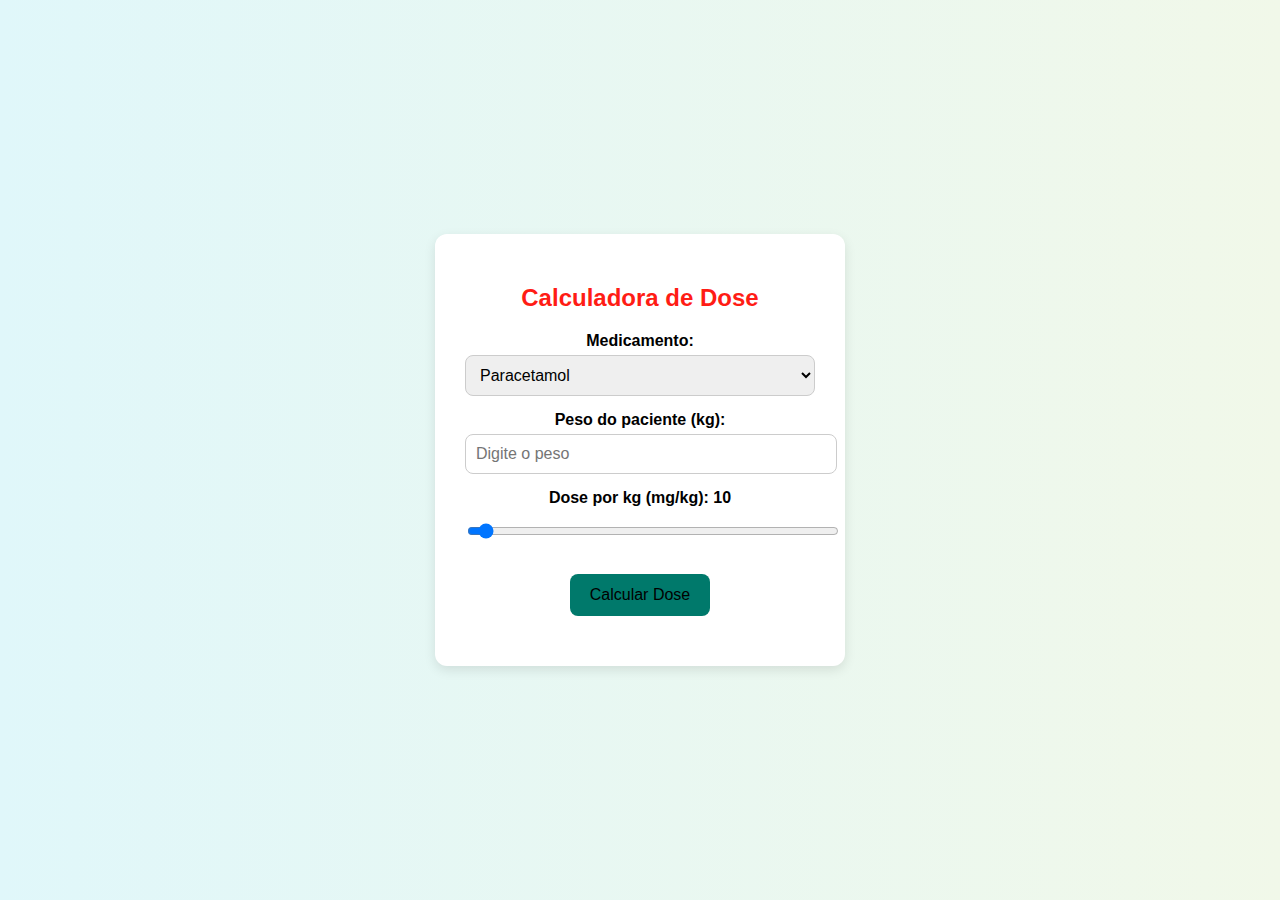
<file: index.html>
<!DOCTYPE html>
<html lang="pt-BR">
<head>
  <meta charset="UTF-8">
  <title>Calculadora de Dose</title>
  <style>
    body {
      font-family: 'Segoe UI', sans-serif;
      background: linear-gradient(to right, #e0f7fa, #f1f8e9);
      display: flex;
      justify-content: center;
      align-items: center;
      height: 100vh;
      margin: 0;
}

.container {
      background-color: #ffffff;
      padding: 30px;
      border-radius: 12px;
      box-shadow: 0 4px 12px rgba(0, 0, 0, 0.1);
      width: 350px;
      text-align: center;
}

    h2 {
      color: #FF1C15FF;
      margin-bottom: 20px;
}

    label {
      display: block;
      margin-top: 15px;
      font-weight: bold;
      color: #30;
}

    select, input {
      width: 100%;
      padding: 10px;
      margin-top: 5px;
      border: 1px solid #ccc;
      border-radius: 8px;
      font-size: 16px;
}

    button {
      margin-top: 20px;
      padding: 12px 20px;
      background-color: #00796b;
      color: black;
      border: none;
      border-radius: 8px;
      font-size: 16px;
      cursor: pointer;
      transition: background-color 0.3s ease;
}

    button:hover {
      background-color: #004d40;
}

    #resultado {
      margin-top: 20px;
      font-size: 18px;
      color: #388e3c;
      font-weight: bold;
}
  </style>
</head>
<body>
<div class="container">
  <h2>Calculadora de Dose</h2>

  <label for="medicamento">Medicamento:</label>
  <select id="medicamento" onchange="atualizarSlider()">
    <option value="paracetamol">Paracetamol</option>
    <option value="ibuprofeno">Ibuprofeno</option>
    <option value="amoxicilina">Amoxicilina</option>
    <option value="gentamicina">gentamicina</option>
      <option value="ceftriaxona">ceftriaxona</option>
      <option value="metronidazol">metronidazol</option>
      <option value="prednisolona">prednisolona</option>
      <option value="ampicillina">ampicillina</option>
      <option value="furosemida">furosemida</option>
  </select>

  <label for="peso">Peso do paciente (kg):</label>
  <input type="number" id="peso" min="1" placeholder="Digite o peso">

  <label for="doseSlider">Dose por kg (mg/kg): <span id="doseValor">10</span></label>
  <input type="range" id="doseSlider" min="10" max="15" value="10" step="0.5">

  <button onclick="calcularDose()">Calcular Dose</button>

  <div id="resultado"></div>
</div>

<script>
  const slider = document.getElementById("doseSlider");
  const doseValor = document.getElementById("doseValor");
  const medicamentoSelect = document.getElementById("medicamento");

  // Dados dos medicamentos
  const medicamentos = {
  paracetamol: {
    nome: "Paracetamol",
    min: 10,
    max: 15,
    posologia: "de 6/6 h",
    doseMaxima: 4000,
    frequencia: "4 vezes ao dia",
    interacoes: ["ibuprofeno"],
    formula: (dose, peso) => dose * peso
},
  ibuprofeno: {
    nome: "Ibuprofeno",
    min: 15,
    max: 20,
    posologia: "de 8/8h",
    doseMaxima: 2400,
    frequencia: "3 vezes ao dia",
    interacoes: ["paracetamol"],
    formula: (dose, peso) => (dose * peso)/3
},
  amoxicilina: {
    nome: "Amoxicilina",
    min: 50,
    max: 100,
    posologia: "de 8/8h ",
    doseMaxima: 3000,
    frequencia: "3 vezes ao dia",
    interacoes: [],
    formula: (dose, peso) => (dose * peso) / 3
},
metronidazol: {
    nome: "Metronidazol",
    min: 40,
    max: 50,
    posologia: "de 8/8h ",
    doseMaxima: 3000,
    frequencia: "3 vezes ao dia",
    interacoes: [],
    formula: (dose, peso) => (dose * peso) / 3
},
ampicillina: {
    nome: "ampicillina",
    min: 100,
    max: 200,
    posologia: "de 6/6 h ",
    doseMaxima: 3000,
    frequencia: "4 vezes ao dia",
    interacoes: [],
    formula: (dose, peso) => (dose * peso) / 4
},
  gentamicina: {
    nome: "Gentamicina",
    min: 3,
    max: 7,
    posologia: "de 12/12 h",
    doseMaxima: 4000,
    frequencia: "3 a 4 vezes ao dia",
    interacoes: ["ibuprofeno"],
    formula: (dose, peso) => (dose * peso) / 2
},
prednisolona: {
    nome: "prednisolona",
    min: 1,
    max: 2,
    posologia: "de 12/12h ",
    doseMaxima: 3000,
    frequencia: "2 vezes ao dia",
    interacoes: [],
    formula: (dose, peso) => (dose * peso) 
},
furosemida: {
    nome: "furosemida",
    min: 2,
    max: 4,
    posologia: "24/24 ",
    doseMaxima: 3000,
    frequencia: "1 vezes ao dia",
    interacoes: [],
    formula: (dose, peso) => (dose * peso)
},
  ceftriaxona: {
    nome: "Ceftriaxona",
    min: 50,
    max: 100,
    posologia: "1x/dia",
    doseMaxima: 2400,
    frequencia: "1",
    interacoes: ["paracetamol"],
    formula: (dose, peso) => (dose * peso) 
}
};
  function atualizarSlider() {
    const medicamento = medicamentoSelect.value;
    const dados = medicamentos[medicamento];

    slider.min = dados.min;
    slider.max = dados.max;
    slider.value = dados.min;
    doseValor.textContent = slider.value;
}

  slider.addEventListener("input", () => {
    doseValor.textContent = slider.value;
});

  function calcularDose() {
  const peso = parseFloat(document.getElementById("peso").value);
  const dosePorKg = parseFloat(slider.value);
  const medicamento = medicamentoSelect.value;
  const dados = medicamentos[medicamento];

  if (isNaN(peso) || peso <= 0) {
    document.getElementById("resultado").innerText = "Insira um peso válido.";
    return;
}

  const doseFinal = dados.formula(dosePorKg, peso);
  const alerta = doseFinal> dados.doseMaxima
? `<span style="color:red;">⚠️ Excede a dose máxima diária de ${dados.doseMaxima} mg!</span>`
: `<span style="color:green;">Dentro do limite seguro.</span>`;

  const interacoes = dados.interacoes.length> 0
? `<br><strong>Interações:</strong> evitar uso concomitante com ${dados.interacoes.join(", ")}.`
: "";

  document.getElementById("resultado").innerHTML = `
    <strong>${dados.nome}</strong><br>
    Dose ajustada: <strong>${doseFinal.toFixed(2)} mg</strong><br>
    Posologia: <em>${dados.posologia}</em><br>
    Frequência: <strong>${dados.frequencia}</strong><br>
    Dose máxima diária: <strong>${dados.doseMaxima} mg</strong><br>
    ${alerta}
    ${interacoes}
  `;
}

  atualizarSlider();
</script>
</file>
